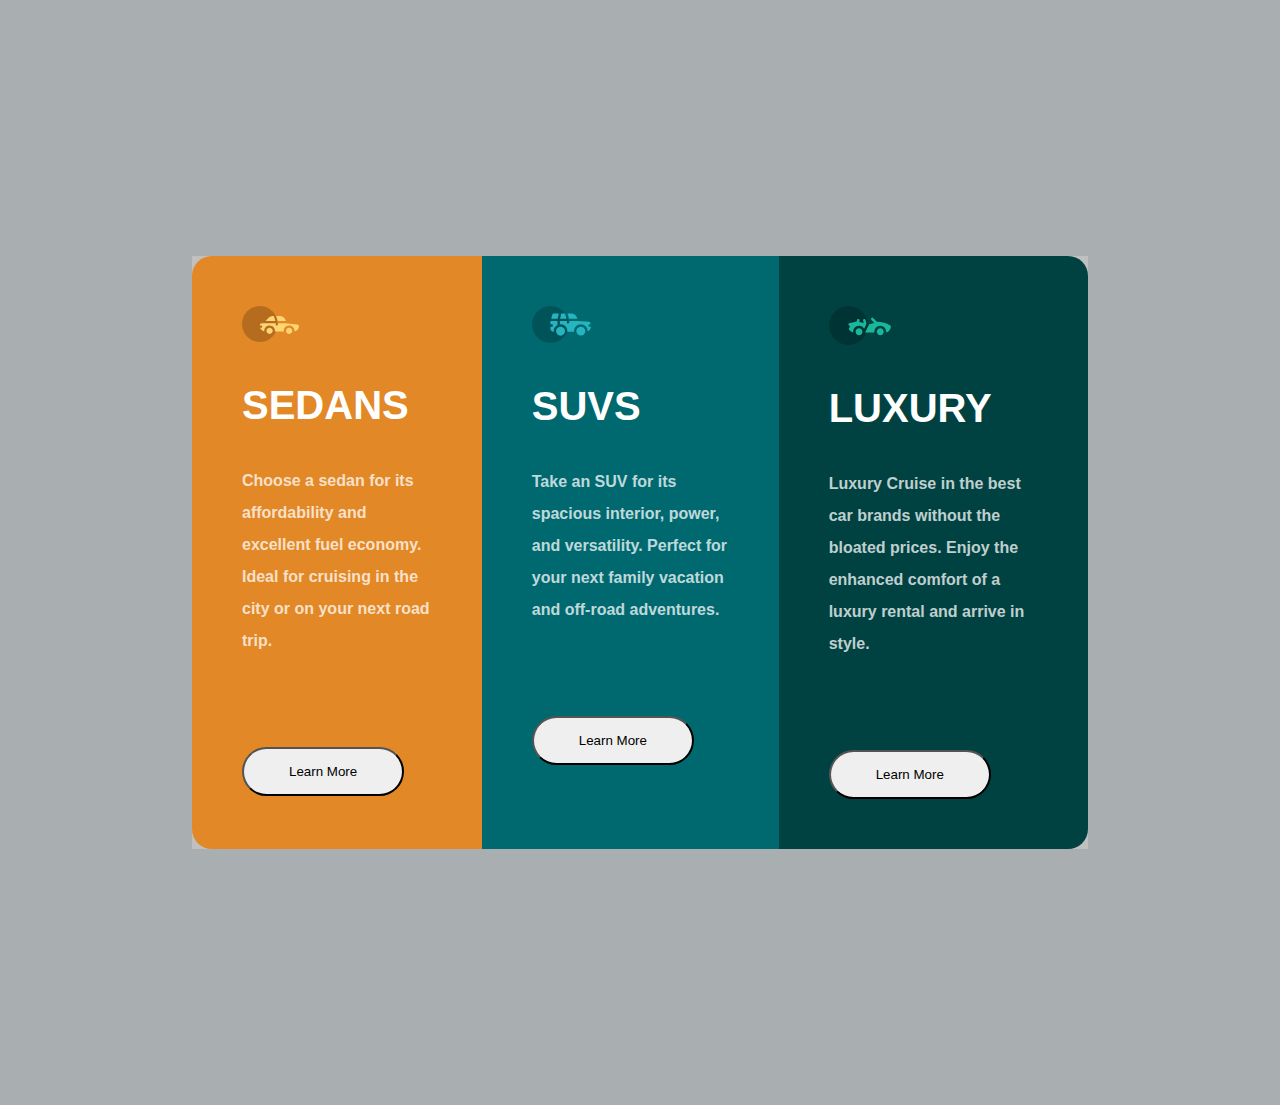
<file: index.html>
<!DOCTYPE html>
<html lang="en">
  <head>
    <meta charset="UTF-8" />
    <meta name="viewport" content="width=device-width, initial-scale=1.0" />
    <!-- displays site properly based on user's device -->

    <link rel="preconnect" href="https://fonts.googleapis.com" />
    <link rel="preconnect" href="https://fonts.gstatic.com" crossorigin />
    <link
      href="https://fonts.googleapis.com/css2?family=Lexend+Deca&display=swap"
      rel="stylesheet"
    />
    <link rel="preconnect" href="https://fonts.googleapis.com" />
    <link rel="preconnect" href="https://fonts.gstatic.com" crossorigin />
    <link
      href="https://fonts.googleapis.com/css2?family=Big+Shoulders+Display:wght@700&display=swap"
      rel="stylesheet"
    />
    <link
      rel="icon"
      type="image/png"
      sizes="32x32"
      href="./images/favicon-32x32.png"
    />

    <link rel="stylesheet" href="./reset.css" />
    <link rel="stylesheet" href="./style.css" />

    <title>3-column preview card component</title>
  </head>
  <body>
    <!-- container pour les 3 cartes -->
    <section class="card-container">
      <!-- container pour chaque carte -->
      <article class="card sedans">
        <!-- container pour contenu de chaque carte -->
        <div class="card-content">
          <img src="../images/icon-sedans.svg" alt="sedan car" />
          <h2>Sedans</h2>
          <p>
            Choose a sedan for its affordability and excellent fuel economy.
            Ideal for cruising in the city or on your next road trip.
          </p>
          <button>Learn More</button>
        </div>
      </article>

      <article class="card suvs">
        <div class="card-content">
          <img src="../images/icon-suvs.svg" alt="suv car" />
          <h2>suvs</h2>
          <p>
            Take an SUV for its spacious interior, power, and versatility.
            Perfect for your next family vacation and off-road adventures.
          </p>
          <button>Learn More</button>
        </div>
      </article>

      <article class="card luxury">
        <div class="card-content">
          <img src="../images/icon-luxury.svg" alt="luxury car" />
          <h2>luxury</h2>
          <p>
            Luxury Cruise in the best car brands without the bloated prices.
            Enjoy the enhanced comfort of a luxury rental and arrive in style.
          </p>
          <button>Learn More</button>
        </div>
      </article>
    </section>
  </body>
</html>

<!-- <div class="attribution">
      Challenge by
      <a href="https://www.frontendmentor.io?ref=challenge" target="_blank"
        >Frontend Mentor</a
      >. Coded by <a href="#">Your Name Here</a>. -->
</file>
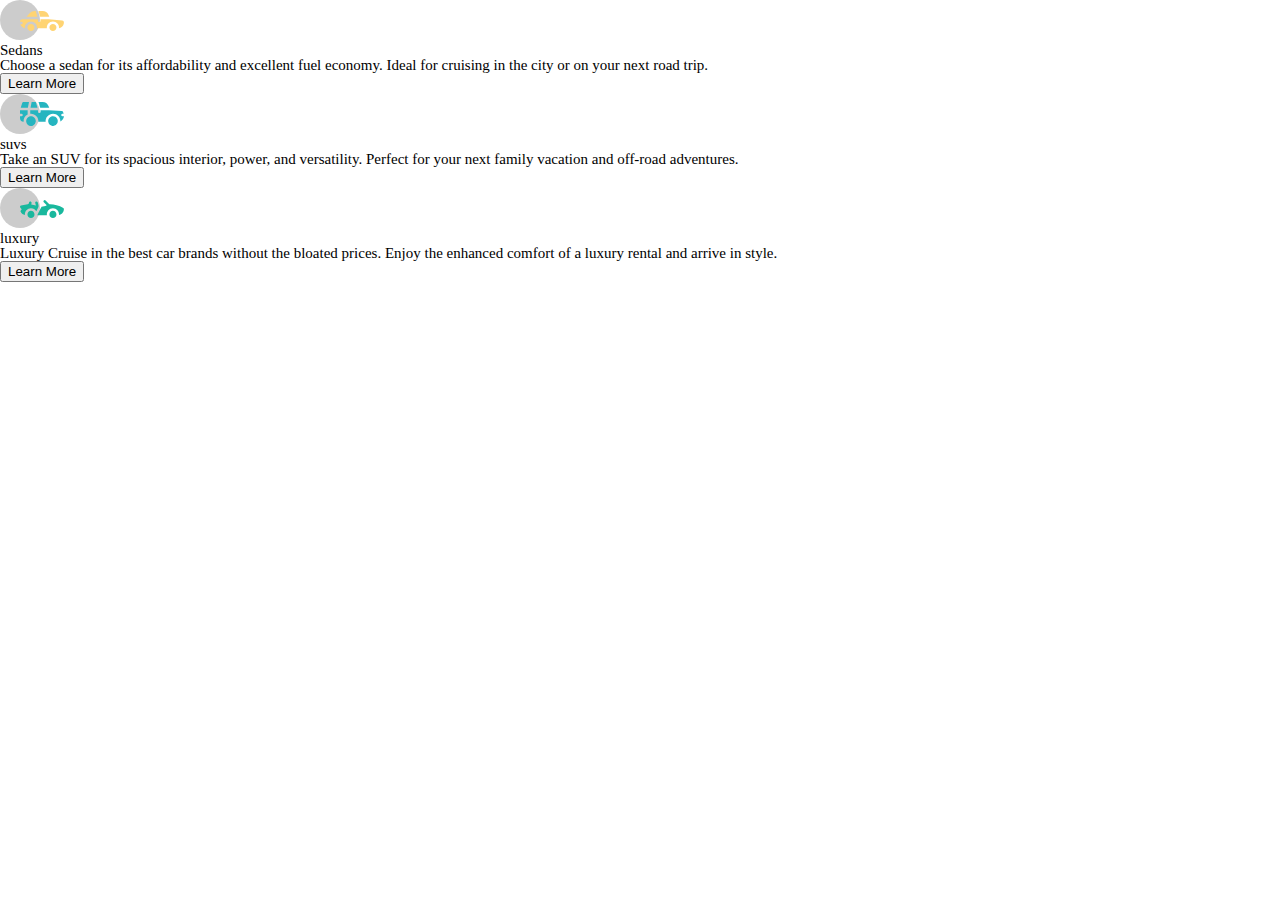
<file: html/index.html>
<!DOCTYPE html>
<html lang="en">
  <head>
    <meta charset="UTF-8" />
    <meta name="viewport" content="width=device-width, initial-scale=1.0" />
    <!-- displays site properly based on user's device -->
    
    <link rel="preconnect" href="https://fonts.googleapis.com">
    <link rel="preconnect" href="https://fonts.gstatic.com" crossorigin>
    <link href="https://fonts.googleapis.com/css2?family=Lexend+Deca&display=swap" rel="stylesheet">
    <link rel="preconnect" href="https://fonts.googleapis.com">
    <link rel="preconnect" href="https://fonts.gstatic.com" crossorigin>
    <link href="https://fonts.googleapis.com/css2?family=Big+Shoulders+Display:wght@700&display=swap" rel="stylesheet">
    <link
      rel="icon"
      type="image/png"
      sizes="32x32"
      href="./images/favicon-32x32.png"
    />
    
    <link rel="stylesheet" href="../css/reset.css" />
    <link rel="stylesheet" href="../css/style.css" />


    <title>3-column preview card component</title>

  </head>
  <body>
      <main class="main">
        <div class="main_container">
          <article class="article__sedans">
            <img src="../images/icon-sedans.svg" alt="sedan car">
            <h2 class="article__title">Sedans</h2>
            <p class="article__desc">Choose a sedan for its affordability and excellent fuel economy.
              Ideal for cruising in the city or on your next road trip.</p>
            <button class="button" >Learn More</button>
          </article>

          <article class="article__suvs">
            <img src="../images/icon-suvs.svg" alt="suv car">
            <h2 class="article__title">suvs</h2>
            <p class="article__desc">Take an SUV
              for its spacious interior, power, and versatility. Perfect for your next
              family vacation and off-road adventures.</p>
            <button>Learn More</button>
          </article>

          <article class="article__luxury">
            <img src="../images/icon-luxury.svg" alt="luxury car">
            <h2 class="article__title">luxury</h2>
            <p class="article__desc">Luxury Cruise in the best car
              brands without the bloated prices. Enjoy the enhanced comfort of a luxury
              rental and arrive in style.</p>
            <button>Learn More</button>
          </article>
        </div>
      </main>
    </div>
  </body>
</html>


    <!-- <div class="attribution">
      Challenge by
      <a href="https://www.frontendmentor.io?ref=challenge" target="_blank"
        >Frontend Mentor</a
      >. Coded by <a href="#">Your Name Here</a>. -->
</file>
<file: style.css>
:root {
  /* Neutral colors */
  --transparent_white: hsla(0, 0%, 100%, 0.75);
  --very_light_gray: hsl(0, 0%, 95%);

  /* Primary colors*/
  --bright_orange: hsl(31, 77%, 52%);
  --dark_cyan: hsl(184, 100%, 22%);
  --very_dark_cyan: hsl(179, 100%, 13%);
}

body {
  font-family: sans-serif;
  font-weight: bold;
  background-color: rgb(169, 175, 177);
}

.card-container {
  width: 70%;
  display: flex;
  background-color: rgb(192, 192, 192);
  margin: 20% auto;
}

.card {
  color: var(--transparent_white);
  padding: 50px;
  display: flex;
  border: 2 px solidrgb(187, 37, 192);
  flex-direction: row;
}

h2 {
  font-size: 40px;
  color: white;
  text-transform: uppercase;
  padding-bottom: 40px;
}

.card img {
  padding-bottom: 40px;
  width: 30%;
}

p {
  padding-bottom: 90px;
  line-height: 2;
}

button {
  padding: 15px 45px;
  border-radius: 30px;
}

.sedans {
  background-color: var(--bright_orange);
  border-top-left-radius: 20px;
  border-bottom-left-radius: 20px;
}

.suvs {
  background-color: var(--dark_cyan);
}

.luxury {
  background-color: var(--very_dark_cyan);
  border-top-right-radius: 20px;
  border-bottom-right-radius: 20px;
}
</file>
<file: css/style.css>
:root {
  /* Neutral colors */
  --transparent_white: hsla(0, 0%, 100%, 0.75);
  --very_light_gray: hsl(0, 0%, 95%);

  /* Primary colors*/
  --bright_orange: hsl(31, 77%, 52%);
  --dark_cyan: hsl(184, 100%, 22%);
  --very_dark_cyan: hsl(179, 100%, 13%);
}

html {
  font-size: 15px;
}

/* Mobile version */
@media screen and (max-width: 375px) {
  body {
    font-family: sans-serif;
    font-weight: bold;
    background-color: var(transparent_white);
  }

  .main_container {
    display: flex;
    flex-direction: column;
    justify-content: center;
    align-items: center;
    border: 2px solid black;
  }

  .article__title {
    font-family: "Big Shoulders Display", cursive;
  }

  .article__desc {
    font-family: "Lexend Deca", sans-serif;
  }

  .article_sedans {
    background-color: var(bright_orange);
  }

  .button {
    border-radius: 30px;
  }
}
</file>
